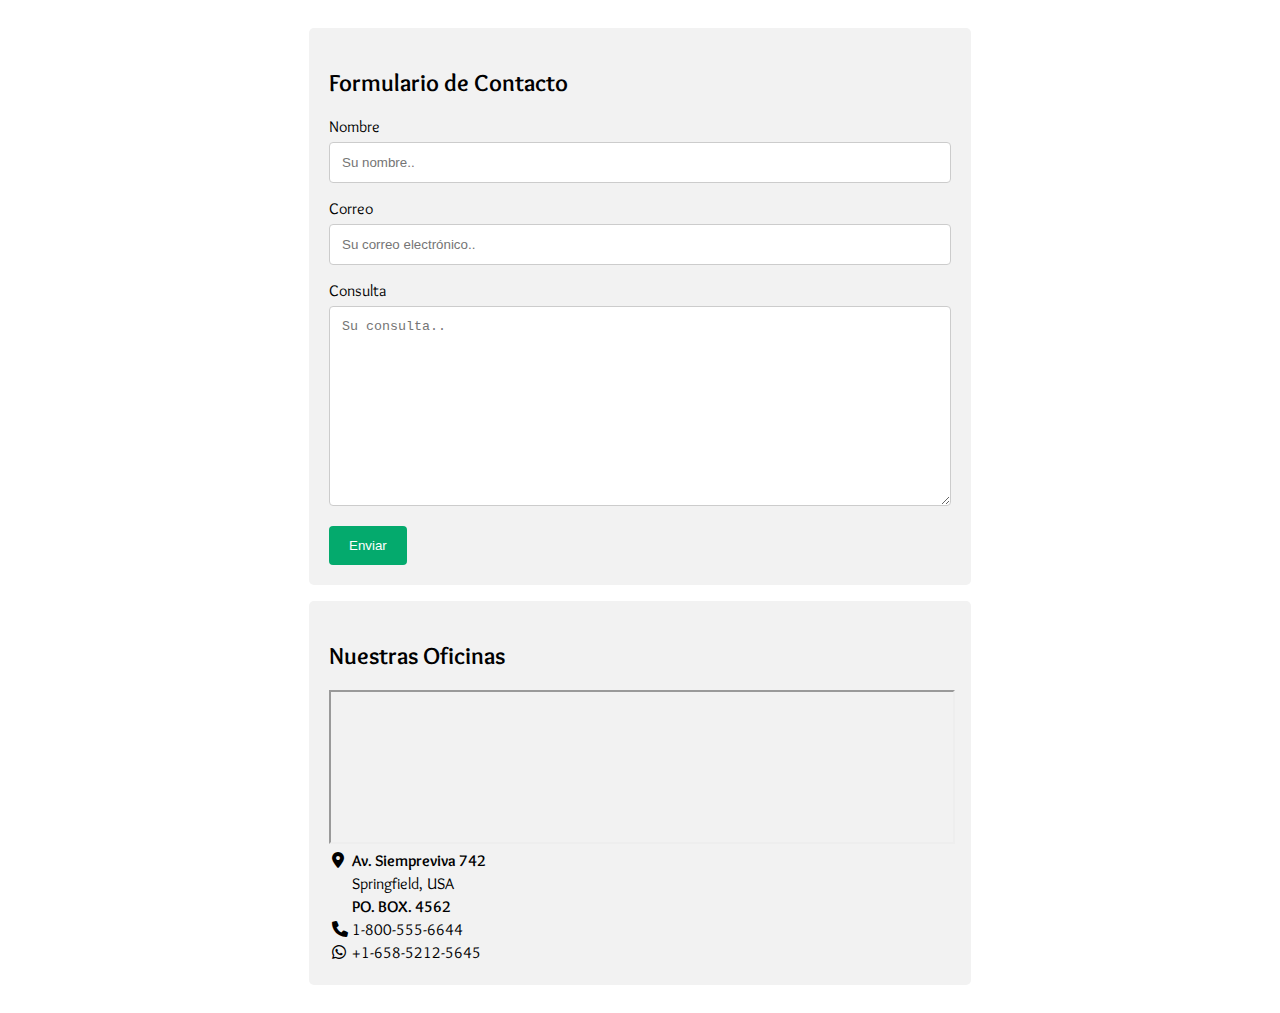
<file: Secciones/Contacto.html>
<!DOCTYPE html>
<html lang="es">

<head>
    <meta charset="UTF-8" />
    <meta name="viewport" content="width=device-width, initial-scale=1.0" />
    <link rel="stylesheet" href="../css/estilo.css" />
    
    <link rel="preconnect" href="https://fonts.googleapis.com">
    <link rel="preconnect" href="https://fonts.gstatic.com" crossorigin>
    <link href="https://fonts.googleapis.com/css2?family=Overlock:ital,wght@0,400;0,700;0,900;1,400;1,700;1,900&display=swap" rel="stylesheet">
    
    <link rel="stylesheet" href="https://cdnjs.cloudflare.com/ajax/libs/font-awesome/6.0.0-beta3/css/all.min.css">

    
    <title>Contacto - Tienda de VelaS</title>
</head>

<!-- Web de contacto con el formulario-->
<body>

    <div class="class-contacto"> 

        <div class="class-contacto-formulario overlock-regular">   <!-- le da estilo al formulario completo de contacto.-->
            
            <h2>Formulario de Contacto</h2>  <!-- el titulo del formulario-->
            <form action="https://formspree.io/f/meogbvbb"  method="POST">  <!-- creo el formularo con la accion POST para enviar los datos en el evento SUBMIT del boton-->
                <label form="nombre">Nombre</label> 
                <input type="text" id="contacto_nombre" name="contacto_nombre" placeholder="Su nombre..">

                <label form="email">Correo</label>
                <input type="email" id="contacto_email" name="contacto_email" placeholder="Su correo electrónico..">

                <label form="consulta">Consulta</label>
                <textarea id="consulta" name="consulta" placeholder="Su consulta.." style="height:200px"></textarea>

                <input type="submit" value="Enviar">
            </form>
        </div>
    
        <div class="class-contacto-mapa overlock-regular" >
            <h2 class="overlock-regular"><b> Nuestras Oficinas  </b></h2>
            
            <iframe src="https://www.google.com/maps/embed?pb=!1m18!1m12!1m3!1d4239.349545161572!2d-93.30176697313874!3d37.24951536618356!2m3!1f0!2f0!3f0!3m2!1i1024!2i768!4f13.1!3m3!1m2!1s0x87cf6280740a49f5%3A0x58b047bd968e73d3!2s742%20W%20Evergreen%20St%2C%20Springfield%2C%20MO%2065803%2C%20USA!5e0!3m2!1sen!2sar!4v1748371628685!5m2!1sen!2sar" 
                style="border:1;" loading="lazy" referrerpolicy="no-referrer-when-downgrade"></iframe>
            
            
             
            <table class="class-contacto-direccion-tabla" >
                <tr>
                    <th><i class="fa-solid fa-location-dot"></i></th>
                    <th>Av. Siempreviva 742</th>
                </tr>
                <tr>
                    <td></td>
                    <td>Springfield, USA</td>
                </tr>
                <tr>
                    <th></th>
                    <th>PO. BOX. 4562</th>
                </tr>
                <tr>
                    <td><i class="fa-solid fa-phone"></i></td>
                    <td>1-800-555-6644</td>
                </tr>
                <tr>
                    <td><i class="fa-brands fa-whatsapp"></i></td>
                    <td>+1-658-5212-5645</td>
                </tr>
            </table>

        </div>
    </div>

</body>
</html>
</file>
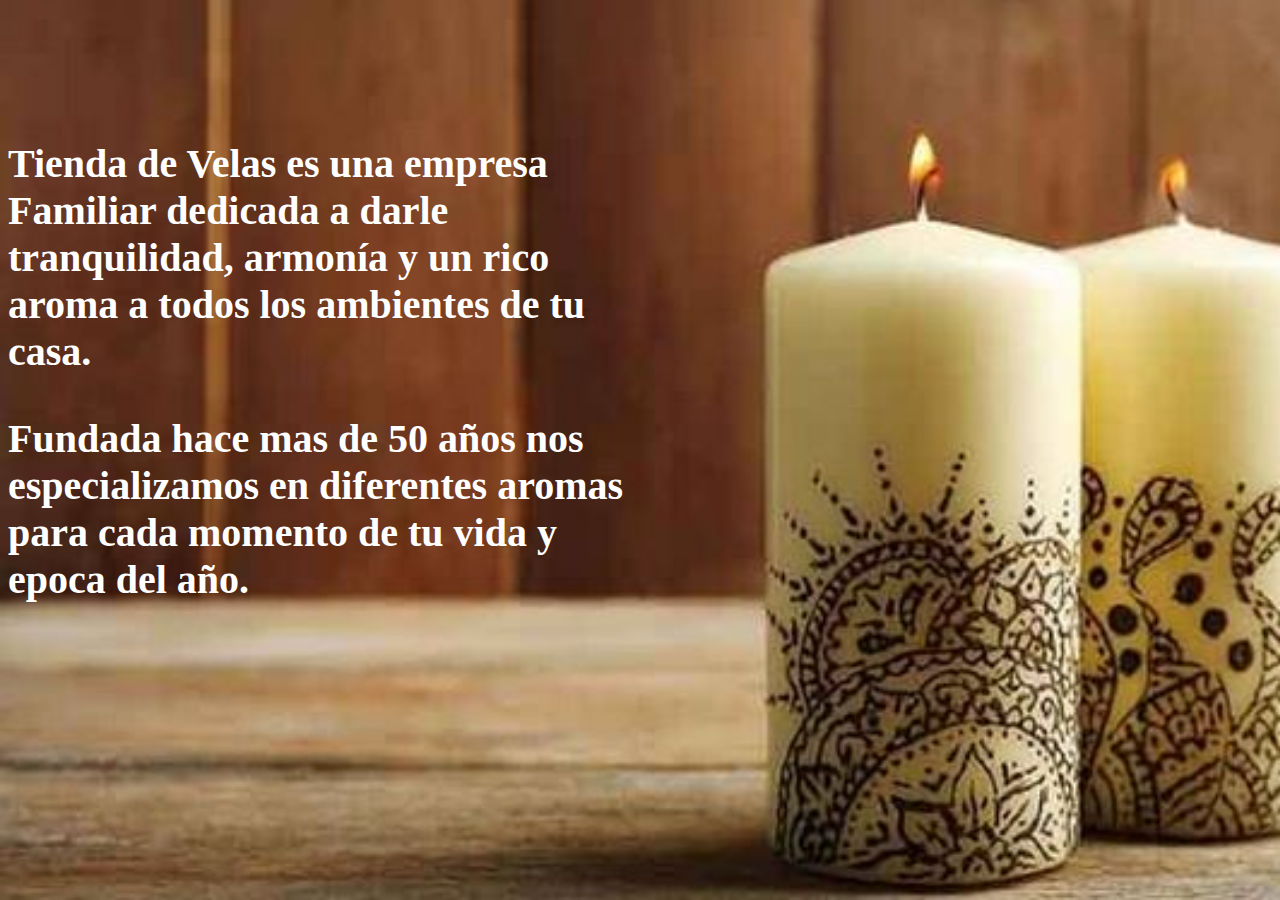
<file: Secciones/Inicio.html>
<!DOCTYPE html>
<html lang="es">

<head>
    <meta charset="UTF-8" />
    <meta name="viewport" content="width=device-width, initial-scale=1.0" />
    <link rel="stylesheet" href="../css/estilo.css" />
    <title>Inicio - Tienda de Velas</title>
</head>

<body class="class-inicio" >

    <div class="class-inicio-texto">
        <div>
            <p>Tienda de Velas es una empresa Familiar dedicada a darle tranquilidad, armonía y un rico aroma a todos los ambientes de tu casa.</p>
            
            <p>Fundada hace mas de 50 años nos especializamos en diferentes aromas para cada momento de tu vida y epoca del año.</p>


            </p>
        </div>
        <div>
          
        </div>
       

    </div>
    

</body>



</html>
</file>
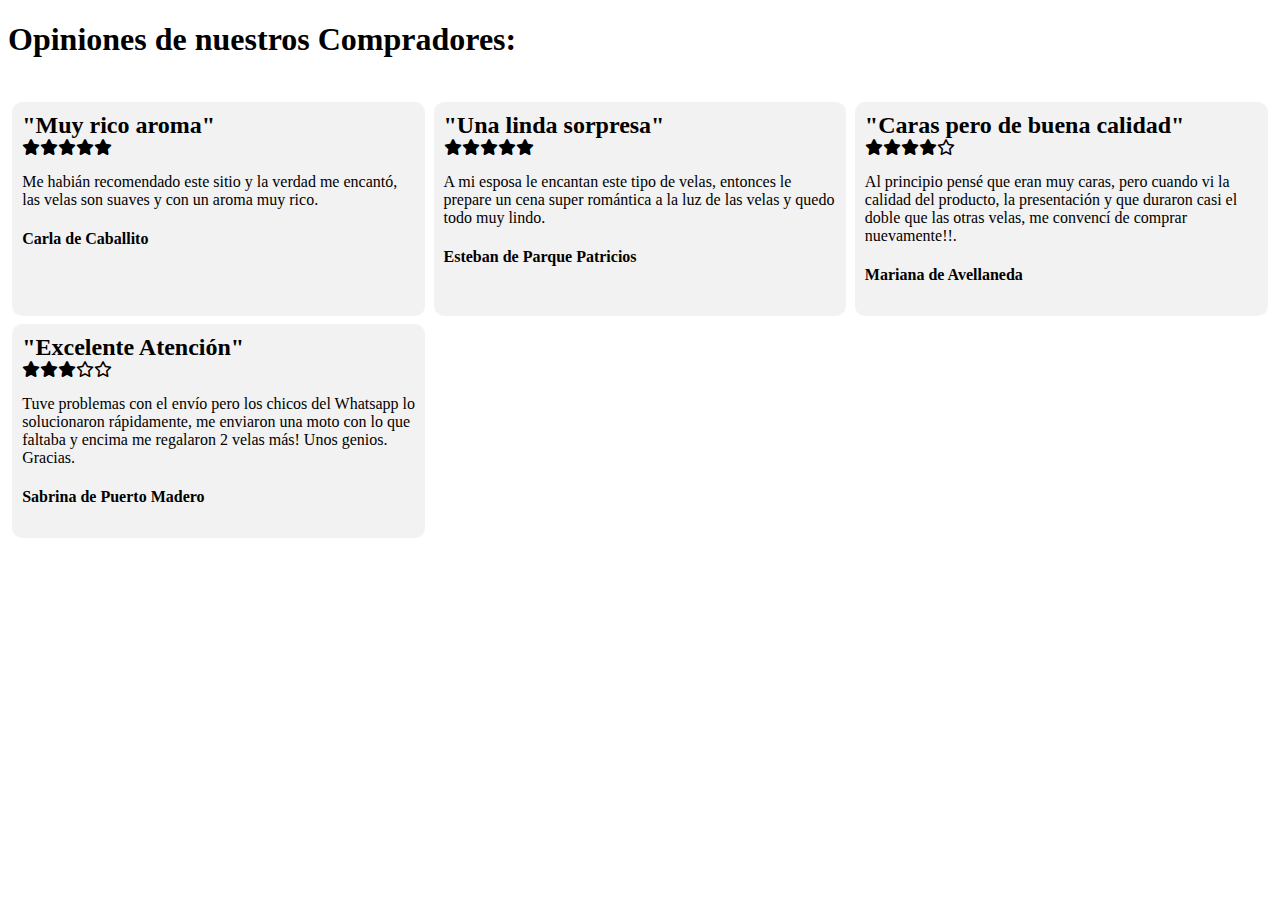
<file: Secciones/Opiniones.html>
<!DOCTYPE html>
<html lang="es">

<head>
    <meta charset="UTF-8" />
    <meta name="viewport" content="width=device-width, initial-scale=1.0" />
    <link rel="stylesheet" href="../css/estilo.css" />
    <link rel="stylesheet" href="https://cdnjs.cloudflare.com/ajax/libs/font-awesome/6.0.0-beta3/css/all.min.css">
    <link rel="preconnect" href="https://fonts.googleapis.com">
    <link rel="preconnect" href="https://fonts.gstatic.com" crossorigin>
    <link href="https://fonts.googleapis.com/css2?family=Overlock:ital,wght@0,400;0,700;0,900;1,400;1,700;1,900&display=swap" rel="stylesheet">
    
    <title>Opiniones - Tienda de Velas</title>
</head>

<body>
    <h1>Opiniones de nuestros Compradores:</h1>
    <br>
    <div class="class-opiniones">

        <!-- estrella en blanco
            <i class="fa-regular fa-star"></i> 
            estrella completa
            <i class="fa-solid fa-star"></i>
        -->


        <div class="class-opiniones-item">
            <h2 style="margin:0%;" >"Muy rico aroma"</h2>
            <i class="fa-solid fa-star"></i><i class="fa-solid fa-star"></i><i class="fa-solid fa-star"></i><i class="fa-solid fa-star"></i><i class="fa-solid fa-star"></i>
            <p>Me habián recomendado este sitio y la verdad me encantó, las velas son suaves y con un aroma muy rico.</p>
            <h4>Carla de Caballito</h4>
            
        </div>

        <div class="class-opiniones-item">
            <h2 style="margin:0%;">"Una linda sorpresa"</h2>
            <i class="fa-solid fa-star"></i><i class="fa-solid fa-star"></i><i class="fa-solid fa-star"></i><i class="fa-solid fa-star"></i><i class="fa-solid fa-star"></i>
            <p>A mi esposa le encantan este tipo de velas, entonces le prepare un cena super romántica a la luz de las velas y quedo todo muy lindo. </p>
            <h4>Esteban de Parque Patricios</h4>
        </div>

        <div class="class-opiniones-item">
            <h2 style="margin:0%;">"Caras pero de buena calidad"</h2>
            <i class="fa-solid fa-star"></i><i class="fa-solid fa-star"></i><i class="fa-solid fa-star"></i><i class="fa-solid fa-star"></i><i class="fa-regular fa-star"></i>
            <p>Al principio pensé que eran muy caras, pero cuando vi la calidad del producto, la presentación y que duraron casi el doble que las otras velas, me convencí de comprar nuevamente!!.</p>
            <h4>Mariana de Avellaneda</h4>
        </div>

        <div class="class-opiniones-item">
            <h2 style="margin:0%;">"Excelente Atención"</h2>
            <i class="fa-solid fa-star"></i><i class="fa-solid fa-star"></i><i class="fa-solid fa-star"></i><i class="fa-regular fa-star"></i><i class="fa-regular fa-star"></i>
            <p>Tuve problemas con el envío pero los chicos del Whatsapp lo solucionaron rápidamente, me enviaron una moto con lo que faltaba y encima me regalaron 2 velas más! Unos genios. Gracias.</p>
            <h4>Sabrina de Puerto Madero</h4>
        </div>

    </div>
    

</body>



</html>
</file>
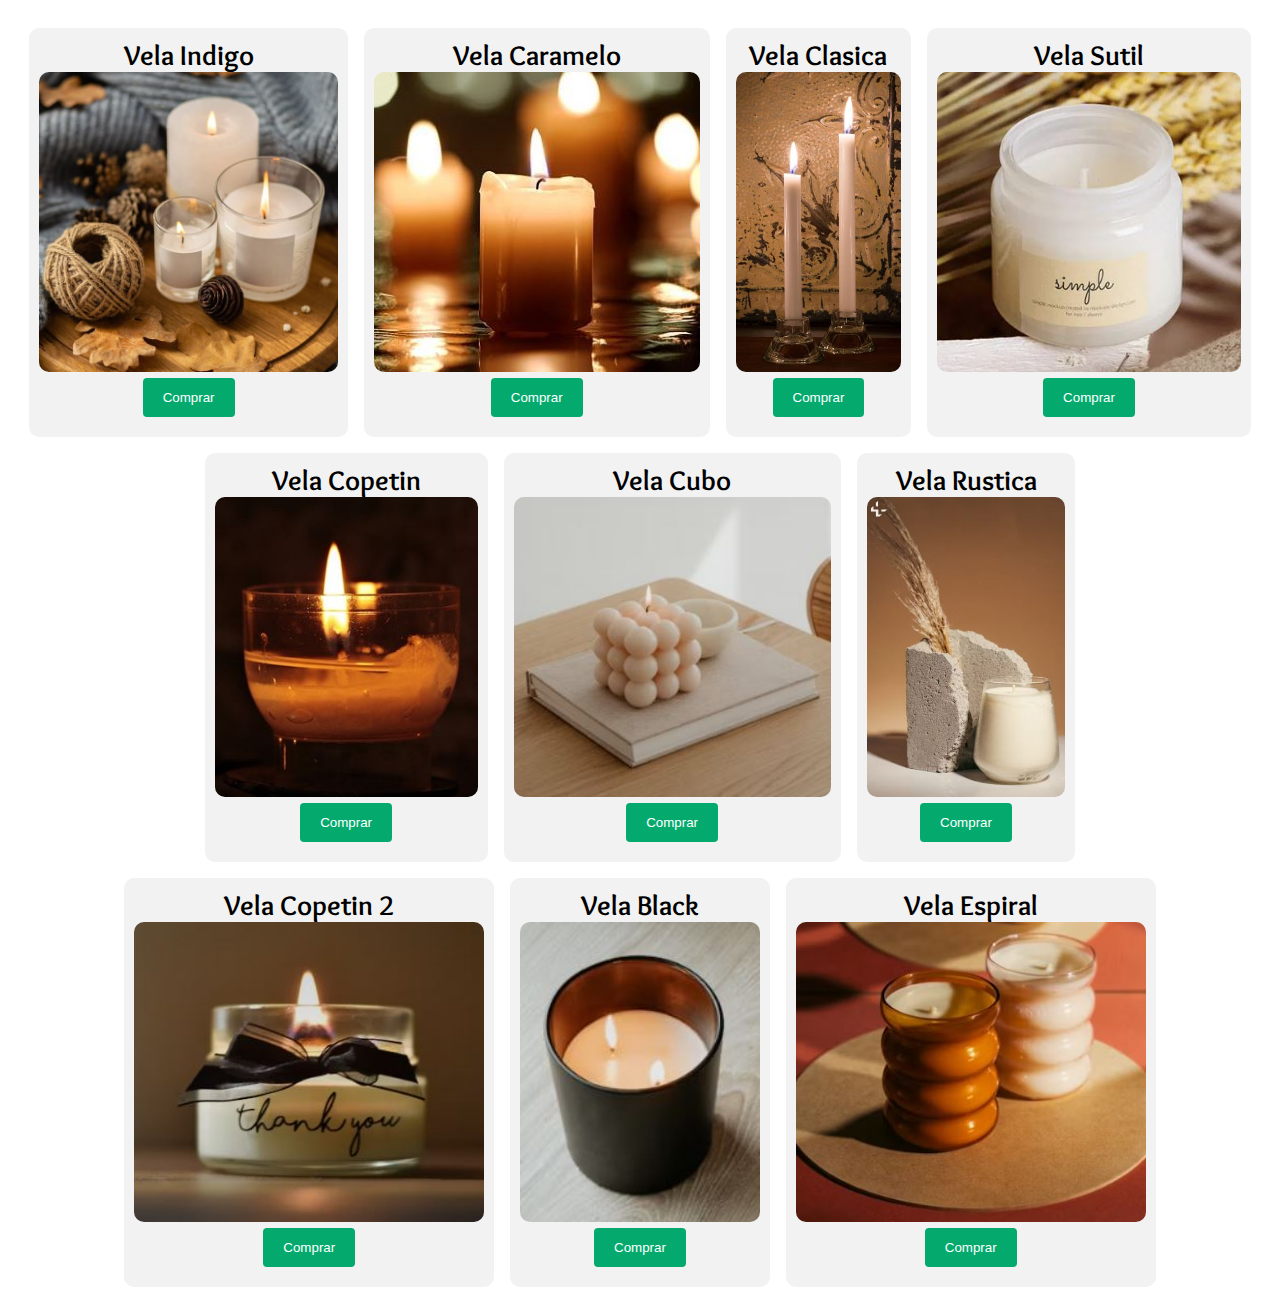
<file: Secciones/Productos.html>
<!DOCTYPE html>
<html lang="es">

<head>
    <meta charset="UTF-8" />
    <meta name="viewport" content="width=device-width, initial-scale=1.0" />
    <link rel="stylesheet" href="../css/estilo.css" />

    <link rel="stylesheet" href="https://cdnjs.cloudflare.com/ajax/libs/font-awesome/6.0.0-beta3/css/all.min.css">
    <link rel="preconnect" href="https://fonts.googleapis.com">
    <link rel="preconnect" href="https://fonts.gstatic.com" crossorigin>
    <link href="https://fonts.googleapis.com/css2?family=Overlock:ital,wght@0,400;0,700;0,900;1,400;1,700;1,900&display=swap" rel="stylesheet">
    
    <title>Productos - Tienda de Velas</title>
</head>

<body>

    <div class="class-productos-body-contenedor overlock-bold">
        <div class="class-productos-item ">
            <h3>Vela Indigo</h3>
            <div><img  src="../Imagenes/vela1.JPG" /></div>
            <div class="class-productos-boton"><button>Comprar</button></div>
        </div>

        <div class="class-productos-item">
            <h3>Vela Caramelo</h3>
            <div><img  src="../Imagenes/vela2.JPG" /></div>
            <div class="class-productos-boton"><button>Comprar</button></div>
        </div>

        <div class="class-productos-item">
            <h3>Vela Clasica</h3>
            <div><img  src="../Imagenes/vela3.JPG" /></div>
            <div class="class-productos-boton"><button>Comprar</button></div>
        </div>        

        <div class="class-productos-item">
            <h3>Vela Sutil</h3>
            <div><img  src="../Imagenes/vela4.JPG" /></div>
            <div class="class-productos-boton"><button>Comprar</button></div>
        </div>

        <div class="class-productos-item">
            <h3>Vela Copetin</h3>
            <div><img  src="../Imagenes/vela5.JPG" /></div>
            <div class="class-productos-boton"><button>Comprar</button></div>
        </div>        

        <div class="class-productos-item">
            <h3>Vela Cubo</h3>
            <div><img  src="../Imagenes/vela6.JPG" /></div>
            <div class="class-productos-boton"><button>Comprar</button></div>
        </div>

        <div class="class-productos-item">
            <h3>Vela Rustica</h3>
            <div><img  src="../Imagenes/vela7.JPG" /></div>
            <div class="class-productos-boton"><button>Comprar</button></div>
        </div>        

        <div class="class-productos-item">
            <h3>Vela Copetin 2</h3>
            <div><img  src="../Imagenes/vela8.JPG" /></div>
            <div class="class-productos-boton"><button>Comprar</button></div>
        </div>

        <div class="class-productos-item" >
            <h3>Vela Black</h3>
            <div><img  src="../Imagenes/vela9.JPG" /></div>
            <div class="class-productos-boton"><button>Comprar</button></div>
        </div>  

        <div class="class-productos-item">
            <h3>Vela Espiral</h3>
            <div><img  src="../Imagenes/vela10.JPG" /></div>
            <div class="class-productos-boton"><button>Comprar</button></div>
        </div>

  

    </div>

</body>

</html>
</file>
<file: css/estilo.css>
/* Fuentes Google */
.overlock-regular {
  font-family: "Overlock", sans-serif;
  font-weight: 400;
  font-style: normal;
}

.overlock-bold {
  font-family: "Overlock", sans-serif;
  font-weight: 700;
  font-style: normal;
  font-size: 24px;
}

.overlock-black {
  font-family: "Overlock", sans-serif;
  font-weight: 900;
  font-style: normal;
}

.overlock-regular-italic {
  font-family: "Overlock", sans-serif;
  font-weight: 400;
  font-style: italic;
}

.overlock-bold-italic {
  font-family: "Overlock", sans-serif;
  font-weight: 700;
  font-style: italic;
}

.overlock-black-italic {
  font-family: "Overlock", sans-serif;
  font-weight: 900;
  font-style: italic;
}


.class-index-header-contenedor {
  background-color: #0078d4; 
  color: white;
  padding: 10px; 
  width: 100%;
    margin-left: 10px;
  margin-right: 10px;

}

.class-index-menu {
  display: flex; 
  list-style: none; 
  padding: 0;
  margin: 0;
  justify-content: space-around; 
  margin-left: 10px;
  margin-right: 10px;
}

.class-index-menu li a {
  color: white; 
  text-decoration: none; 
}


.class-inicio {
  background-image: url(../Imagenes/fondo_inicio.JPG);
  background-repeat: no-repeat;
  background-size: cover;
  background-attachment: fixed;

}

.class-inicio-texto {
  display: flex;
  flex-direction: row;
  width: 50%;
  margin-top: 100px;


  font-family: "Comic Neue", cursive;
  font-weight: 700;
  font-style: normal;
  color: white;
  font-size: 40px;

}

/* 
.class-opiniones {
  display: flex;
  flex-direction: row;
  flex-wrap: wrap;
  justify-content: center;
  align-items: center;
  gap: 16px;
  max-width: 1400px;
  margin: 0 auto;
  padding: 20px 10px;
  width: 100%;
}
*/



.class-opiniones {
  display: grid;
  grid-template-columns: 1fr 1fr;
  grid-template-rows: auto auto;
   


}


.class-opiniones-item {
/*  width: 100%;
  max-width: 350px;
  height: 20vh;*/
  object-fit: cover;
  border-radius: 10px;
  background-color: #f2f2f2;
  padding: 10px;
  margin: 1%;

}






@media only screen and (max-width: 600px) {
    .class-opiniones{
        grid-template-columns: 1fr;
    }
}

@media only screen and (min-width: 768px) {
    .class-opiniones{
        grid-template-columns: 1fr 1fr;
    }
}

@media only screen and (min-width: 1200px) {
    .class-opiniones{
        grid-template-columns: 1fr 1fr 1fr;
    }
}

















.class-index-footer-contenedor {
  background-color: #0078d4;
  left: 0;
  bottom: 0;
  width: 100%;
  height: 50%;
  color: white;
  margin-left: 10px;
  margin-right: 10px;
  display: flex;
  flex-direction: row;
  justify-content: flex-start;
  align-items: stretch;
  padding-left: 10%;
}

.principal {
  width: 100%;
  height:100%;
}

.class-index-iframe-contenedor {
  width: 100vw;
  height: 100vh;
}

.class-index-iframe-contenedor iframe{
  width: 100%;
  height: 100%;
  scroll-behavior: auto;
}

.inicio-body-contenedor {
  background-color: white;

}

/* estilo para el contenedor en forma de flex wrap*/
.class-productos-body-contenedor {
  display: flex;
  flex-direction: row;
  flex-wrap: wrap;
  justify-content: center;
  align-items: center;
  gap: 16px;
  max-width: 1400px;
  margin: 0 auto;
  padding: 20px 10px;
 

}


.class-productos-item {
  /*border-style: solid;*/
  border-radius: 10px;
  border-collapse:separate;
  background-color: #f2f2f2;
  padding: 10px;
}

.class-productos-item h3 {

  margin: 0%;
  text-align: center;
}


.class-productos-boton {
  text-align: center;
  padding-bottom: 10px;
}

.class-productos-body-contenedor button {
  background-color: #04AA6D;
  color: white;
  padding: 12px 20px;
  border: none;
  border-radius: 4px;
  cursor: pointer;
}


.class-productos-body-contenedor button:hover {
  background-color:#0078d4
}


/* estilo para el tamaño de las imagenes, para que se vean todas iguales */
.class-productos-body-contenedor img {
  width: 100%;
  max-width: 350px;
  height: 300px;
  object-fit: cover;
  border-radius: 10px;
  
}


.class-contacto {
   background-color: white;  /*le doy un color de fondo */
   display: flex;
   flex-direction: column;
   flex-wrap: wrap;
   justify-content: center;
   align-items: center;
   gap: 16px;
   max-width: 1400px;
   margin: 0 auto;
   padding: 20px 10px;
}

.class-contacto-formulario {
  width: 50%; /* le doy el tamaño del formulario total*/
  margin: 0 auto; /* le digo que los margenes sean automatico entonces queda en el centro */
  border-radius: 5px; /* redondeo las esquinas del formulario */
  background-color: #f2f2f2;  /*le doy un color de fondo */
  padding: 20px; /* le doy un espacio entre el borde del formulario y el objeto dentro del formulario*/
  justify-content: space-between;
}

.class-contacto-mapa {
  width: 50%; /* le doy el tamaño del formulario total*/
  height: 80%;
  margin: 0 auto; /* le digo que los margenes sean automatico entonces queda en el centro */
  border-radius: 5px; /* redondeo las esquinas del formulario */
  background-color: #f2f2f2;  /*le doy un color de fondo */
  padding: 20px; /* le doy un espacio entre el borde del formulario y el objeto dentro del formulario*/
  position:relative;
}

.class-contacto-mapa iframe {
  width: 100%;

}


.class-contacto-direccion-tabla {
  text-align: left;
}




/*Estilo para todos los objetos de TEXTO donde puedo ingresar datos*/
input[type=text], input[type=email], select, textarea {
  width: 100%; 
  padding: 12px; 
  border: 1px solid #ccc; 
  border-radius: 4px; 
  box-sizing: border-box; 
  margin-top: 6px; 
  margin-bottom: 16px; 
  resize: vertical; /* permito que haga resize del textarea */
}

/* Estilo para los botones del tipo SUBMIT en los formularios */
input[type=submit] {
  background-color: #04AA6D;
  color: white;
  padding: 12px 20px;
  border: none;
  border-radius: 4px;
  cursor: pointer;
}

/* When moving the mouse over the submit button, add a darker green color */
input[type=submit]:hover {
  background-color:#0078d4
}



























/*
.boton {

}

.boton:hover {

}

*/
</file>
